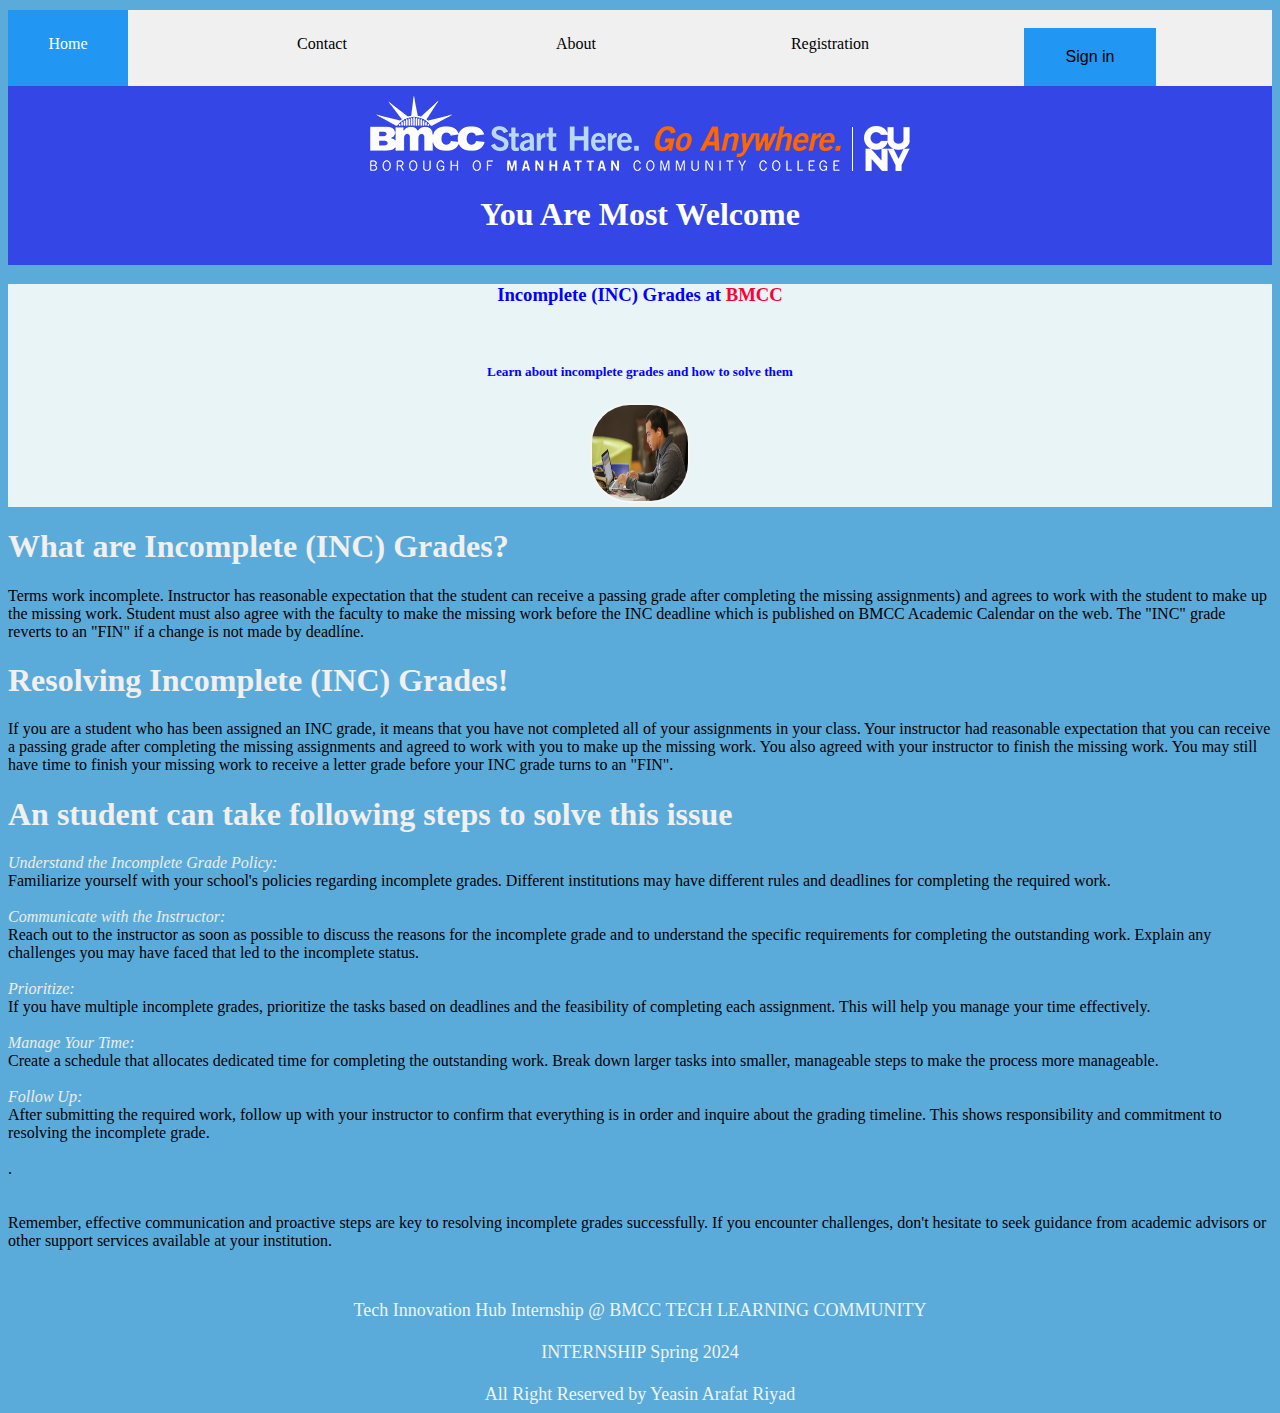
<file: index.html>
<!DOCTYPE html>
<html lang="en">
<head>
    <meta charset="UTF-8">
    <meta name="viewport" content="width=device-width, initial-scale=1.0">
    <title> BMCC INC Grade</title>
    <link rel="stylesheet" href="styles/style.css">
</head>
<body>
    

    <nav class="Homebar"> 
        <a class="active" href="https://www.bmcc.cuny.edu/">Home</a>
        <a href="https://www.bmcc.cuny.edu/admissions/contact/">Contact</a>
        <a href="https://www.bmcc.cuny.edu/about-bmcc/">About</a>
        <a href="registrationform.html" target="">Registration</a>
        <div class="container">
           <form>
            <!-- <input type="text" placeholder="Username">
            <input type="password" placeholder="password"> -->
            <button type="submit"> <a href="file:///Users/yeasinarafatriyad/Downloads/BMCC_INC_Grade/login.html"> Sign in</a></button>
           </form>
        </div>
    </nav>
    <header>
        <img src="Images/start-here-cuny-5.png" alt="Start Here Go Anywhere">
        <h1>You Are Most Welcome</h1>
    </header>
     <!-- <header class="header">
       <nav>
    <img src="Images/image09_en.png"  alt="The Logo of BMCC" >
    <p class="Headertext">
        <img src="Images/start-here-cuny-5.png" alt="Start Here Go Anywhere"  >
         <h1 class="headerh1"> Welcome to BMCC Wep page <br><br>Start Here Go Any Where</h1>
        

    </p>
    
    
</nav>
</header> -->
<section class="first" > 
    <div class="firstpart" >
        <p> <h3> Incomplete (INC) Grades at <strong class="bmcc">BMCC</strong> </h3> <br>
            <h5> Learn about incomplete grades and how to solve them</h5></p>
       
        <img class="imagestudent" src="Images/student working.jpeg" width="100px" height="100px">
    </div>
    <div> 
        <h1 class="questions"> What are Incomplete (INC) Grades? </h1>
        <p>Terms work incomplete. Instructor has reasonable expectation that the student can receive a passing grade after completing the missing assignments) and agrees to work with the student to make up the missing work. Student must also agree with the faculty to make the missing work before the INC deadline which is published on BMCC Academic Calendar on the web. The "INC" grade reverts to an "FIN" if a change is not made by deadlíne. </p>
        
    </div>
    <div> 
        <h1 class="questions"> Resolving Incomplete (INC) Grades! </h1>
        <p>If you are a student who has been assigned an INC grade, it means that you have not completed all of your assignments in your class. Your instructor had reasonable expectation that you can receive a passing grade after completing the missing assignments and agreed to work with you to make up the missing work. You also agreed with your instructor to finish the missing work. You may still have time to finish your missing work to receive a letter grade before your INC grade turns to an "FIN". </p>
    </div>
    <div>
        <h1 class="questions"> An student can take following steps to solve this issue</h1>
        <p>
           <i class="description">Understand the Incomplete Grade Policy: </i> <br>
Familiarize yourself with your school's policies regarding incomplete grades. Different institutions may have different rules and deadlines for completing the required work. <br><br>

<i class="description">Communicate with the Instructor: </i><br>
Reach out to the instructor as soon as possible to discuss the reasons for the incomplete grade and to understand the specific requirements for completing the outstanding work. Explain any challenges you may have faced that led to the incomplete status.<br><br>



<i class="description"> Prioritize:</i><br>
If you have multiple incomplete grades, prioritize the tasks based on deadlines and the feasibility of completing each assignment. This will help you manage your time effectively.<br>
<br>
<i class="description">Manage Your Time: </i><br>
Create a schedule that allocates dedicated time for completing the outstanding work. Break down larger tasks into smaller, manageable steps to make the process more manageable.
<br><br>

<i class="description"> Follow Up:</i><br>
After submitting the required work, follow up with your instructor to confirm that everything is in order and inquire about the grading timeline. This shows responsibility and commitment to resolving the incomplete grade.
<br><br>
.<br><br><br>

Remember, effective communication and proactive steps are key to resolving incomplete grades successfully. If you encounter challenges, don't hesitate to seek guidance from academic advisors or other support services available at your institution.
        </p>
    </div>

    
</section>

    
        

    
<footer class="footer"> Tech Innovation Hub Internship @ BMCC TECH LEARNING COMMUNITY <br> <br>
    INTERNSHIP Spring 2024 <br> <br>
All Right Reserved by Yeasin Arafat Riyad </footer>
<script>
    window.watsonAssistantChatOptions = {
      integrationID: "d0021625-dd2c-43c5-aae3-61ea147e20c4", // The ID of this integration.
      region: "us-east", // The region your integration is hosted in.
      serviceInstanceID: "ab37447c-162c-4f7a-8a1c-d1268cfb64d8", // The ID of your service instance.
      onLoad: async (instance) => { await instance.render(); }
    };
    setTimeout(function(){
      const t=document.createElement('script');
      t.src="https://web-chat.global.assistant.watson.appdomain.cloud/versions/" + (window.watsonAssistantChatOptions.clientVersion || 'latest') + "/WatsonAssistantChatEntry.js";
      document.head.appendChild(t);
    });
  </script>
    
</body>
</html>
</file>
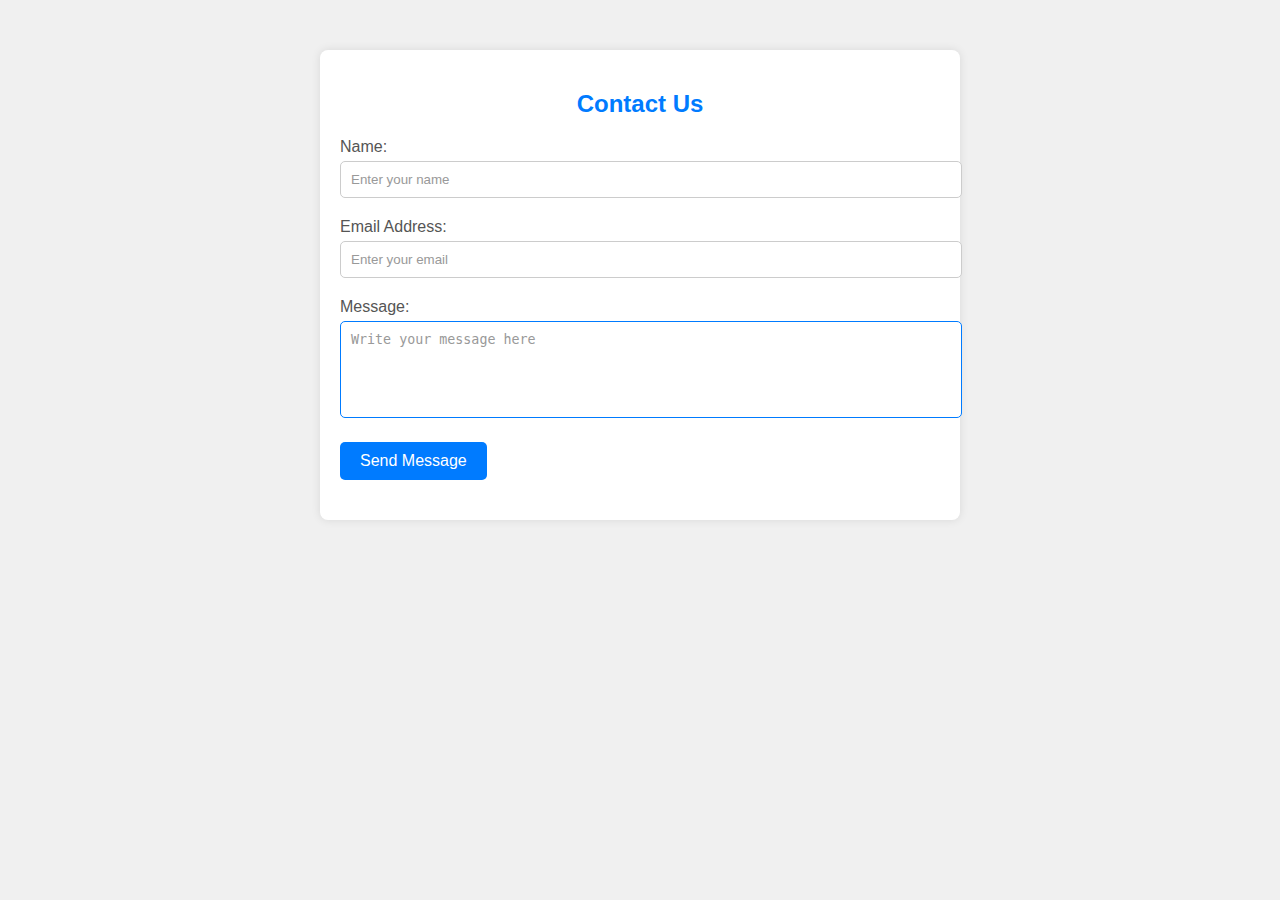
<file: contactus.html>
<!DOCTYPE html>
<html lang="en">
 <head>
<meta charset="UTF-8">
<meta name="viewport" content="width=device-width, initial-scale=1.0">
<title>Contact Us</title>
<style>
    body {
        font-family: Arial, sans-serif;
        margin: 0;
        padding: 0;
        background-color: #f0f0f0;
    }
    
    .container {
        max-width: 600px;
        margin: 50px auto;
        background-color: #fff;
        padding: 20px;
        border-radius: 8px;
        box-shadow: 0 0 10px rgba(0, 0, 0, 0.1);
    }
    
    h2 {
        text-align: center;
        color: #007bff;
    }
    
    .input-group {
        margin-bottom: 20px;
    }
    
    .input-group label {
        display: block;
        margin-bottom: 5px;
        color: #555;
    }
    
    .input-group input[type="text"],
    .input-group input[type="email"],
    .input-group textarea {
        width: 100%;
        padding: 10px;
        border: 1px solid #ccc;
        border-radius: 5px;
        resize: none;
    }
    
    .input-group input[type="text"]:focus,
    .input-group input[type="email"]:focus,
    .input-group textarea:focus {
        border-color: #007bff;
    }
    
    .input-group input[type="submit"] {
        background-color: #007bff;
        color: #fff;
        border: none;
        padding: 10px 20px;
        cursor: pointer;
        border-radius: 5px;
        font-size: 16px;
    }
    
    .input-group input[type="submit"]:hover {
        background-color: #0056b3;
    }
    
    ::placeholder {
        color: #999;
    }
    
    input:required,
    textarea:required {
        border-color: #007bff;
    }
</style>
</head>
<body>

<div class="container">
    <h2>Contact Us</h2>
    <form id="contact-form" method="post">
        <div class="input-group">
            <label for="student-name">Name:</label>
            <input type="text" id="student-name" name="student-name" placeholder="Enter your name" required>
        </div>
        <div class="input-group">
            <label for="email">Email Address:</label>
            <input type="email" id="email" name="email" placeholder="Enter your email" required>
        </div>
        <div class="input-group">
            <label for="message">Message:</label>
            <textarea id="message" name="message" rows="5" placeholder="Write your message here" required></textarea>
        </div>
        <div class="input-group">
            <input type="submit" value="Send Message">
        </div>
    </form>
</div>

</body>
</html>
</file>
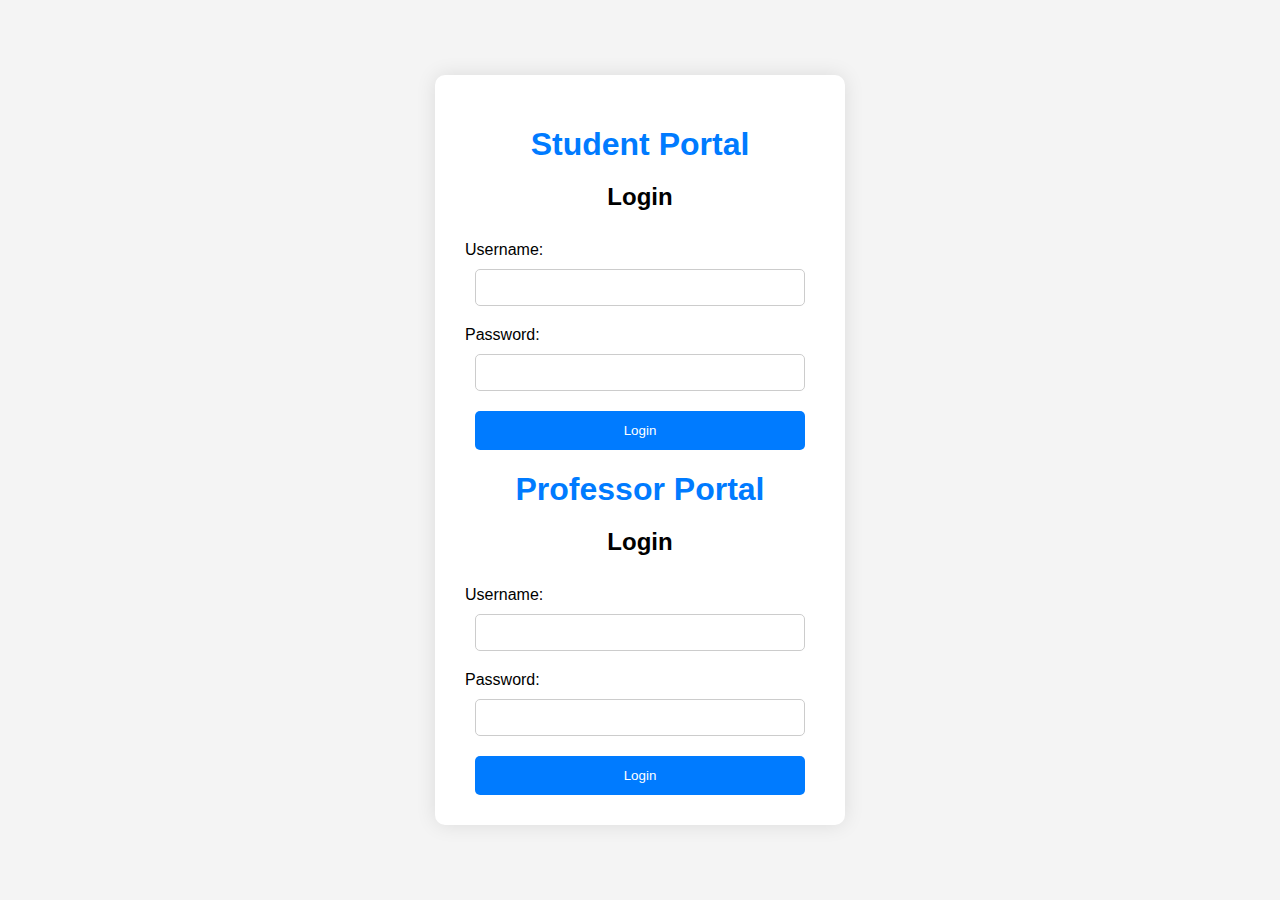
<file: login.html>
<!DOCTYPE html>
<html lang="en">
<head>
    <meta charset="UTF-8">
    <meta name="viewport" content="width=device-width, initial-scale=1.0">
    <title>Login</title>
    <style>
        body {
            font-family: Arial, sans-serif;
            background-color: #f4f4f4;
            margin: 0;
            padding: 0;
            display: flex;
            justify-content: center;
            align-items: center;
            height: 100vh;
        }

        .login-container {
            background-color: #fff;
            padding: 30px;
            border-radius: 10px;
            box-shadow: 0 0 20px rgba(0, 0, 0, 0.1);
            width: 350px;
            max-width: 100%;
            text-align: center;
            margin: 0 20px;
        }

        h1 {
            color: #007bff;
            margin-bottom: 20px;
        }

        h2 {
            margin-bottom: 30px;
        }

        label {
            display: block;
            margin-bottom: 10px;
            text-align: left;
        }

        input[type="text"],
        input[type="password"] {
            width: calc(100% - 20px);
            padding: 10px;
            margin-bottom: 20px;
            border: 1px solid #ccc;
            border-radius: 5px;
            box-sizing: border-box;
        }

        input[type="submit"] {
            width: calc(100% - 20px);
            padding: 12px;
            background-color: #007bff;
            color: #fff;
            border: none;
            border-radius: 5px;
            cursor: pointer;
            transition: background-color 0.3s;
            box-sizing: border-box;
        }

        input[type="submit"]:hover {
            background-color: #0056b3;
        }
    </style>
</head>
<body>
    <div class="login-container">
        <div>
            <h1>Student Portal</h1>
            <h2>Login</h2>
            <form action="connectstulogin.php" method="post">
                <label for="student_username">Username:</label>
                <input type="text" id="student_username" name="username">

                <label for="student_password">Password:</label>
                <input type="password" id="student_password" name="password">

                <input type="submit" value="Login">
            </form>
        </div>

        <div>
            <h1>Professor Portal</h1>
            <h2>Login</h2>
            <form action="professor_login.php" method="post">
                <label for="professor_username">Username:</label>
                <input type="text" id="professor_username" name="username">

                <label for="professor_password">Password:</label>
                <input type="password" id="professor_password" name="password">

                <input type="submit" value="Login">
            </form>
        </div>
    </div>
</body>
</html>
</file>
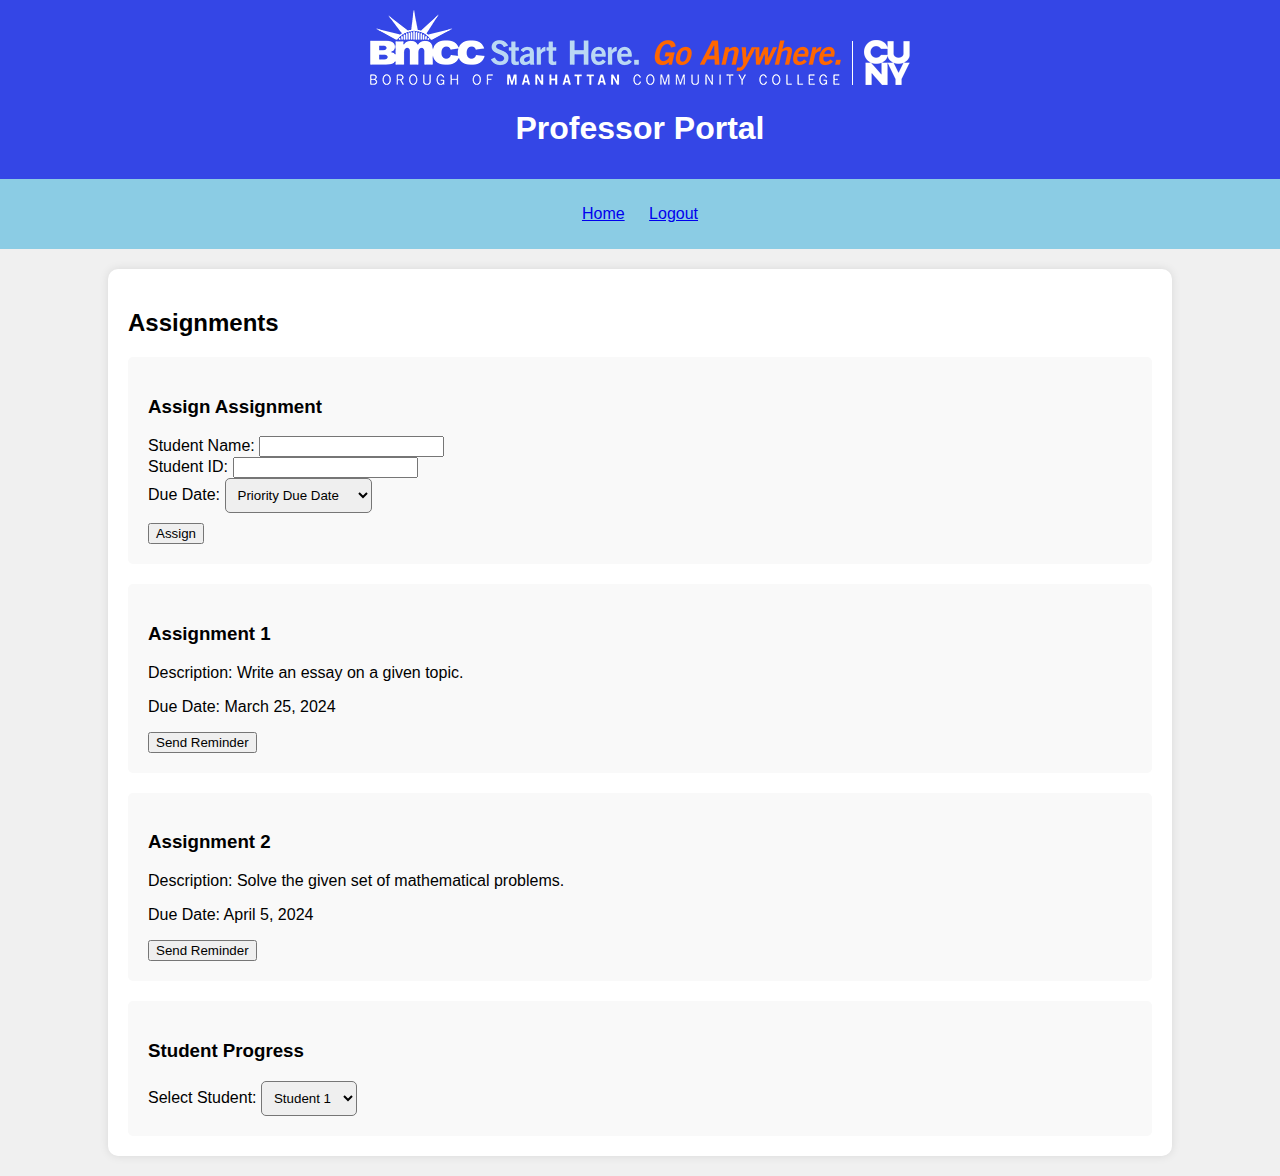
<file: Professor.html>
<!DOCTYPE html>
<html lang="en">
<head>
    <meta charset="UTF-8">
    <meta name="viewport" content="width=device-width, initial-scale=1.0">
    <title>Professor Portal</title>
    <style>
        body {
            font-family: Arial, sans-serif;
            margin: 0;
            padding: 0;
            background-color: #f0f0f0;
        }
        
        header {
            background-color: #3446e6;
            color: #fff;
            padding: 10px;
            text-align: center;
        }
        
        nav {
            background-color:  #8bcce4;
            color: #fff;
            padding: 10px;
            text-align: center;
        }
        
        nav ul {
            list-style-type: none;
            padding: 0;
        }
        
        nav ul li {
            display: inline;
            margin: 0 10px;
        }
        
        .container {
            margin: 20px auto;
            width: 80%;
            background-color: #fff;
            padding: 20px;
            border-radius: 10px;
            box-shadow: 0 0 10px rgba(0, 0, 0, 0.1);
        }
        
        .assignment {
            margin-top: 20px;
            padding: 20px;
            background-color: #f9f9f9;
            border-radius: 5px;
        }

        .dropdown {
            margin-bottom: 10px;
        }

        select {
            padding: 8px;
            border-radius: 5px;
        }
    </style>
</head>
<body>
    <header>
        <img src="Images/start-here-cuny-5.png" alt="Start Here Go Anywhere">
        <h1>Professor Portal</h1>
    </header>
    <nav>
        <ul>
            <li><a href="file:///Users/yeasinarafatriyad/Downloads/BMCC_INC_Grade/index.html">Home</a></li>
    
            <li><a href="#">Logout</a></li>
        </ul>
    </nav>
    <div class="container">
        <h2>Assignments</h2>
        <!-- Section for assigning assignments -->
        <div class="assignment">
            <h3>Assign Assignment</h3>
            <div>
                <label for="studentName">Student Name:</label>
                <input type="text" id="studentName" name="studentName">
            </div>
            <div>
                <label for="studentID">Student ID:</label>
                <input type="text" id="studentID" name="studentID">
            </div>
            <div class="dropdown">
                <label for="dueDate">Due Date:</label>
                <select id="dueDate" name="dueDate">
                    <option value="priority">Priority Due Date</option>
                    <option value="ultimate">Ultimate Due Date</option>
                </select>
            </div>
            <button>Assign</button>
        </div>
        <!-- Existing section for viewing assignments -->
        <div class="assignment">
            <h3>Assignment 1</h3>
            <p>Description: Write an essay on a given topic.</p>
            <p>Due Date: March 25, 2024</p>
            <button>Send Reminder</button>
        </div>
        <div class="assignment">
            <h3>Assignment 2</h3>
            <p>Description: Solve the given set of mathematical problems.</p>
            <p>Due Date: April 5, 2024</p>
            <button>Send Reminder</button>
        </div>
        <!-- Section for viewing student progress -->
        <div class="assignment">
            <h3>Student Progress</h3>
            <div>
                <label for="studentSelect">Select Student:</label>
                <select id="studentSelect" name="studentSelect">
                    <option value="student1">Student 1</option>
                    <option value="student2">Student 2</option>
                    <!-- Add more options for other students -->
                </select>
            </div>
            <!-- Placeholder for displaying student progress -->
            <div id="studentProgress">
                <!-- Progress will be displayed here -->
            </div>
        </div>
    </div>
</body>
</html>
</file>
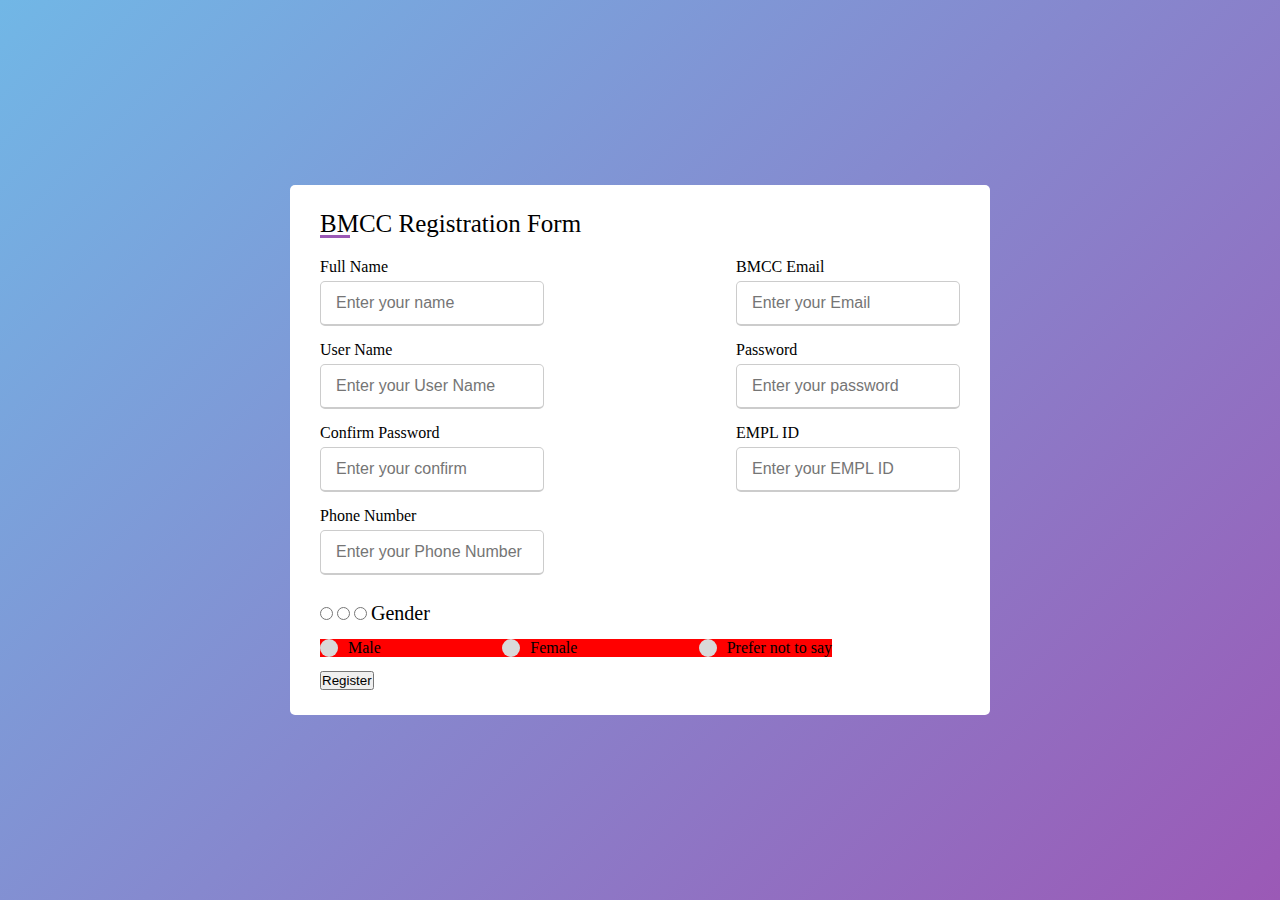
<file: registrationform.html>
<!DOCTYPE html>
<html lang="en">
<head>
    <meta charset="UTF-8">
    <meta name="viewport" content="width=device-width, initial-scale=1.0">
    <title>BMCC Registration Form</title>
    <link rel="stylesheet" href="styles/form.css">
</head>
<body>
    <div class="container">
        <div class="title">BMCC Registration Form</div>
        <form action="#">
            <div class="user-details">
                <div class="input-box">
                    <span class="details">Full Name</span>
                    <input type="text" placeholder="Enter your name" required>
                </div>
                <div class="input-box">
                    <span class="details">BMCC Email</span>
                    <input type="email" placeholder="Enter your Email" required>
                </div>
                <div class="input-box">
                    <span class="details">User Name</span>
                    <input type="text" placeholder="Enter your User Name" required>
                </div>
                <div class="input-box">
                    <span class="details">Password</span>
                    <input type="password" placeholder="Enter your password" required>
                </div>
                <div class="input-box">
                    <span class="details">Confirm Password</span>
                    <input type="password" placeholder="Enter your confirm" required>
                </div>
                <div class="input-box">
                    <span class="details">EMPL ID</span>
                    <input type="number" placeholder="Enter your EMPL ID " required>
                </div>
                <div class="input-box">
                    <span class="details">Phone Number</span>
                    <input type="number" placeholder="Enter your Phone Number" required>
                </div>
            </div>
            <div class="gender-details">
                <input type="radio" name="gender" id="dot-1">
                <input type="radio" name="gender" id="dot-2">
                <input type="radio" name="gender" id="dot-3">
                <span class="gender-title">Gender</span>
                <div class="category">
                    <label for="dot-1">
                        <span class="dot one"></span>
                        <span calss="gender">Male</span>
                    </label>
                    <label for="dot-2">
                        <span class="dot one"></span>
                        <span calss="gender">Female</span>
                    </label>
                    <label for="dot-3">
                        <span class="dot one"></span>
                        <span calss="gender">Prefer not to say</span>
                    </label>
                </div>
            </div>
            <div class="button">
                <input type="submit" value="Register">
            </div>
        </form>
    </div>
</body>
</html>
</file>
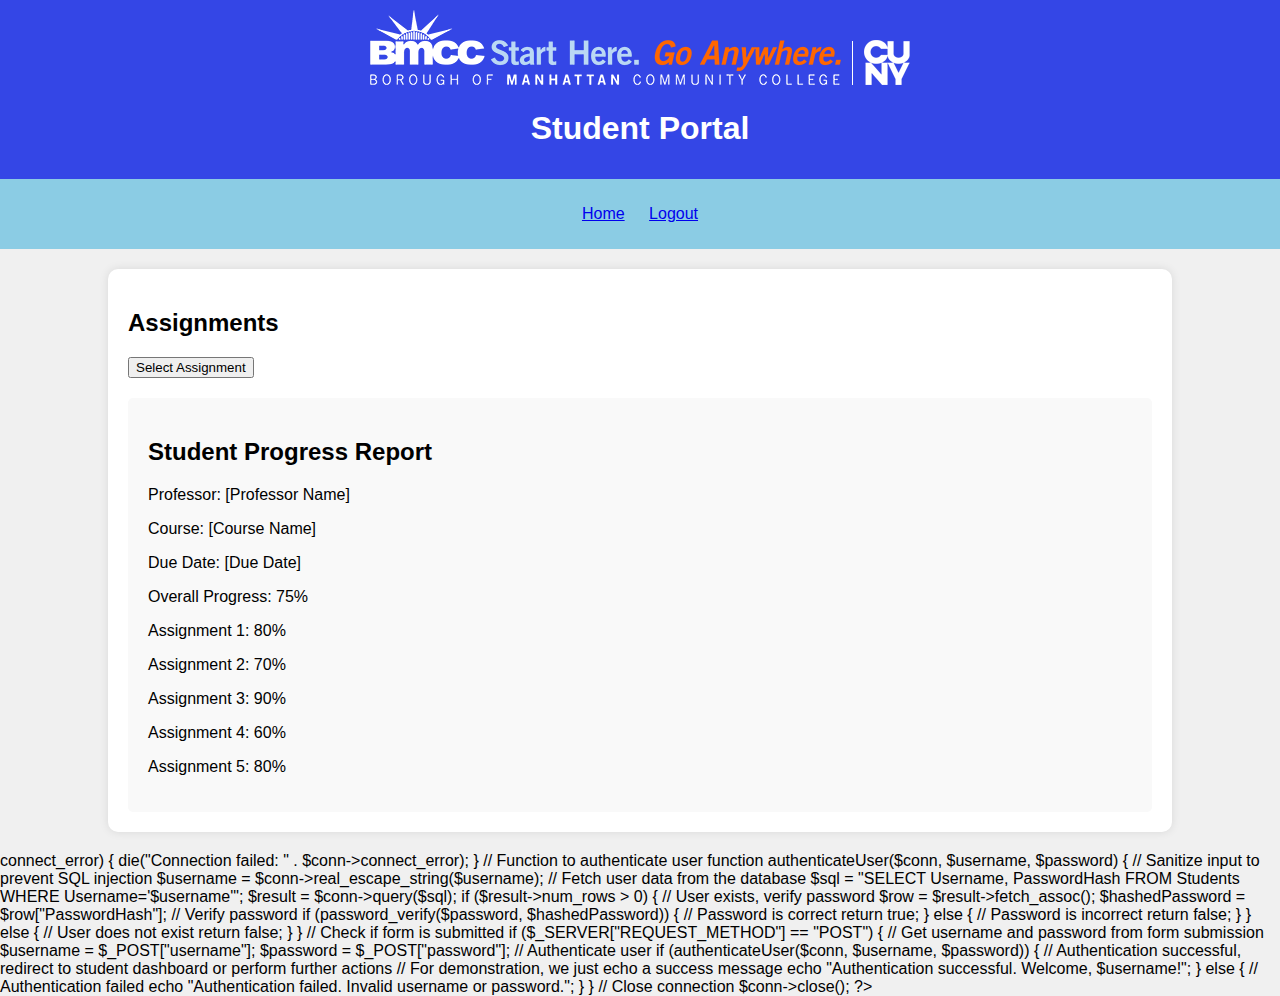
<file: student.html>
<!DOCTYPE html>
<html lang="en">
<head>
    <meta charset="UTF-8">
    <meta name="viewport" content="width=device-width, initial-scale=1.0">
    <title>Student Portal</title>
    <style>
        body {
            font-family: Arial, sans-serif;
            margin: 0;
            padding: 0;
            background-color: #f0f0f0;
        }
        
        header {
            background-color: #3446e6;
            color: #fff;
            padding: 10px;
            text-align: center;
        }
        
        nav {
            background-color: #8bcce4;
            color: #fff;
            padding: 10px;
            text-align: center;
        }
        
        nav ul {
            list-style-type: none;
            padding: 0;
        }
        
        nav ul li {
            display: inline;
            margin: 0 10px;
        }
        
        .container {
            margin: 20px auto;
            width: 80%;
            background-color: #fff;
            padding: 20px;
            border-radius: 10px;
            box-shadow: 0 0 10px rgba(0, 0, 0, 0.1);
        }
        
        .progress {
            margin-top: 20px;
            padding: 20px;
            background-color: #f9f9f9;
            border-radius: 5px;
        }

        .dropdown {
            display: inline-block;
            position: relative;
        }

        .dropdown-content {
            display: none;
            position: absolute;
            background-color: #f9f9f9;
            min-width: 160px;
            box-shadow: 0px 8px 16px 0px rgba(0,0,0,0.2);
            padding: 12px 16px;
            z-index: 1;
        }

        .dropdown:hover .dropdown-content {
            display: block;
        }

        .dropdown-content a {
            color: black;
            padding: 6px 0;
            text-decoration: none;
            display: block;
        }

        .dropdown-content a:hover {
            background-color: #ddd;
        }
    </style>
</head>
<body>
    <header>
        <img src="Images/start-here-cuny-5.png" alt="Start Here Go Anywhere">
        <h1>Student Portal</h1>
    </header>
    <nav>
        <ul>
            <li><a href="file:///Users/yeasinarafatriyad/Downloads/BMCC_INC_Grade/index.html">Home</a></li>
        
            <li><a href="#">Logout</a></li>
        </ul>
    </nav>
    <div class="container">
        <h2>Assignments</h2>
        <div class="dropdown">
            <button class="dropbtn">Select Assignment</button>
            <div class="dropdown-content">
                <!-- Placeholder for dynamic data -->
                <a href="#">Assignment 1</a>
                <a href="#">Assignment 2</a>
                <a href="#">Assignment 3</a>
                <a href="#">Assignment 4</a>
                <a href="#">Assignment 5</a>
            </div>
        </div>
        <div class="progress">
            <h2>Student Progress Report</h2>
            <!-- Placeholder for dynamic data -->
            <p>Professor: [Professor Name]</p>
            <p>Course: [Course Name]</p>
            <p>Due Date: [Due Date]</p>
            <p>Overall Progress: 75%</p>
            <p>Assignment 1: 80%</p>
            <p>Assignment 2: 70%</p>
            <p>Assignment 3: 90%</p>
            <p>Assignment 4: 60%</p>
            <p>Assignment 5: 80%</p>
        </div>
    </div>
</body>
</html>
<?php
// Database connection parameters
$servername = "127.0.0.1"; // Replace with your MySQL server name
$username = "root"; // Replace with your MySQL username
$password = ""; // Replace with your MySQL password
$database = "incgrade"; // Replace with your MySQL database name

// Create connection
$conn = new mysqli($servername, $username, $password, $database);

// Check connection
if ($conn->connect_error) {
    die("Connection failed: " . $conn->connect_error);
}

// Function to authenticate user
function authenticateUser($conn, $username, $password) {
    // Sanitize input to prevent SQL injection
    $username = $conn->real_escape_string($username);

    // Fetch user data from the database
    $sql = "SELECT Username, PasswordHash FROM Students WHERE Username='$username'";
    $result = $conn->query($sql);

    if ($result->num_rows > 0) {
        // User exists, verify password
        $row = $result->fetch_assoc();
        $hashedPassword = $row["PasswordHash"];
        
        // Verify password
        if (password_verify($password, $hashedPassword)) {
            // Password is correct
            return true;
        } else {
            // Password is incorrect
            return false;
        }
    } else {
        // User does not exist
        return false;
    }
}

// Check if form is submitted
if ($_SERVER["REQUEST_METHOD"] == "POST") {
    // Get username and password from form submission
    $username = $_POST["username"];
    $password = $_POST["password"];

    // Authenticate user
    if (authenticateUser($conn, $username, $password)) {
        // Authentication successful, redirect to student dashboard or perform further actions
        // For demonstration, we just echo a success message
        echo "Authentication successful. Welcome, $username!";
    } else {
        // Authentication failed
        echo "Authentication failed. Invalid username or password.";
    }
}

// Close connection
$conn->close();
?>
</file>
<file: styles/style.css>
/* whole part work on body */
*{
    box-sizing: border-box;
}
body{
    background-color:#5babda;
}
.Homebar{
    overflow: hidden;
    background: #f0f0f1;
    line-height: 40px;
}
nav a{
    float: left;
    display: block;
    width: 120px;
    color: #000;
    text-align: center;
    padding: 14px 16px;
    text-decoration: none;
    font-size: 16px;
    
}
nav a:hover{
    background: #ddd;
    color:black;
}
nav a.active{
    background: #2196f3;
    color: white;
}
nav .container{
    float: right;
    margin-right: 100px;
    margin-top: 10px;
}
nav input[type=text],input[type=password]{
    padding: 6px;
    margin-top: 8px;
    font-size: 17px;
    border: none;
    width: 150px;
}
.container button{
    float: right;
    padding: 6px;
    margin-top: 8px;
    margin-right: 16px;
    background: #2196f3;
    color: #fff;
    font-size: 17px;
    border:none;
    cursor: pointer;
}
.container button:hover{
    background: #ccc ;
}
/* Header design section */
 nav{
    margin-top: 10px;
    background-color: #f0f0f1;
    display: flex;
    justify-content: space-between;
} 
header {
    background-color: #3446e6;
    color: #fff;
    padding: 10px;
    text-align: center;
}
.headertext{
    justify-content: center;
    color:blue
}
.navstyle{
    display: flex;
    justify-content: space-between;
    gap: 40px;
    color: rgb(127, 129, 255);
    font-size: large;
    font-weight: 800;
    text-decoration-color: blue;
    border: 2px solid black;
}
 

/* Working with section one  */
.firstpart{
    background-color: rgb(232, 244, 246);
    margin-top: 0px;
    text-align: center;
    color: blue;   
}
.bmcc{
    color: rgb(255, 0, 51);
}
.imagestudent{
    border: 2px solid whitesmoke;
    border-radius: 40px;
}
.questions{
    color:rgb(242, 239, 239);
}
.description{
    color:rgb(238, 237, 228);
}
.footer{
    text-align: center;
    margin-top: 50px;
    color: rgb(239, 244, 241);
    font-size: large;
}
</file>
<file: styles/form.css>
*{
    margin: 0;
    padding: 0;
    box-sizing: border-box;
    font-family: 'Poppins' sans-serif;
}
body{
    display: flex;
    height:100vh ;
    justify-content: center;
    align-items: center;
    background: linear-gradient(135deg,#71b7e6,#9b59b6);
}
.container{
    max-width: 700px;
    width: 100%;
    background:#fff  ;
    padding: 25px 30px;
    border-radius: 5px;
}
.container .title{
    font-size: 25px;
    font-weight: 500;
    position: relative;
}
.container .title::before{
    content: '';
    position: absolute;
    left: 0;
    bottom: 0;
    height: 3px;
    width: 30px;
    background: #9b59b6;
}
.container form .user-details{
    display: flex;
    flex-wrap: wrap;
    justify-content: space-between;
    margin: 20px 0 12px 0;
}
form .user-details .input-box{
    margin-bottom: 15px;
    width: clac(100% /2 -20px);
}
.user-details .input-box .details{
    display: block;
    font-weight: 500;
    margin-bottom: 5px;
}
.user-details .input-box input{
    height: 45px;
    width: 100%;
    outline: none;
    border-radius: 5px;
    border: 1px solid #ccc;
    padding-left: 15px;
    font-size: 16px;
    border-bottom-width: 2px;
    transition: all 0.3s ease;
}
.user-details .input-box input:focus,
.user-details .input-box input:valid{
    border-color: #9b59b6
}
form .gender-details .gender-title{
    font-size: 20px;
    font-weight:500;
}
form .gender-details .category{
    display: flex;
    width: 80%;
    margin: 14px 0;
    background: red;
    justify-content: space-between;
}
.gender-details .category label{
    display: flex;
    align-items: center;

}
.gender-details .category .dot{
    height: 18px;
    width: 18px;
    background: #d9d9d9 ;
    border-radius: 50%;
    margin-right: 10px;
    border: 5px solid transparent;
}
#dot-1:checked ~ .category .one{
    border-color: #d9d9d9;
    background: #9b59b6;
    
}
</file>
